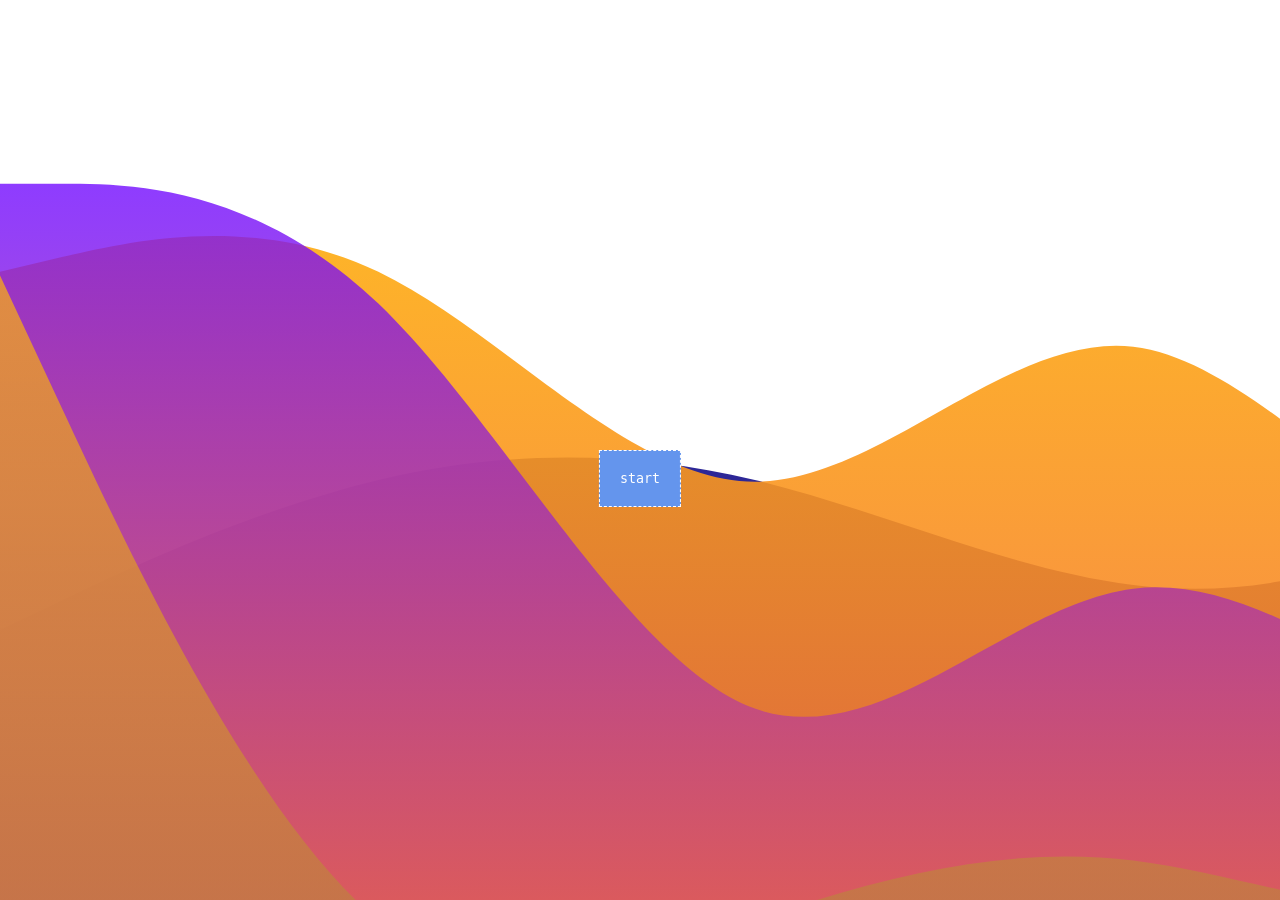
<file: index.html>
<!DOCTYPE html>
<html lang="en">
<head>
    <meta charset="UTF-8">
    <meta http-equiv="X-UA-Compatible" content="IE=edge">
    <meta name="viewport" content="width=device-width, initial-scale=1.0">
    <link rel="stylesheet" href="speak.css">
    <title>Document</title>
</head>
<body>
    <button id="start">start</button>
    <button style="display: none;" >speak</button>
</body>
<script src="speak.js"></script>
</html>
</file>
<file: speak.css>
body{
    /* background: url(https://external-preview.redd.it/ZuzCLqAY5E99twDyx6Cm6fwQF3HDANYxeH1dQXWYEys.jpg?auto=webp&s=1fad4a8a09753c83fb31539ce56e68307a71168d); */
    background-size: cover;
    /* background-repeat: round; */
    height: 100vh;
    margin: 0px;
    background-image: url("data:image/svg+xml;charset=utf8,%3C?xml version='1.0' standalone='no'?%3E%3Csvg xmlns:xlink='http://www.w3.org/1999/xlink' id='wave' style='transform:rotate(0deg); transition: 0.3s' viewBox='0 0 1440 490' version='1.1' xmlns='http://www.w3.org/2000/svg'%3E%3Cdefs%3E%3ClinearGradient id='sw-gradient-0' x1='0' x2='0' y1='1' y2='0'%3E%3Cstop stop-color='rgba(52.64, 4.684, 109.713, 1)' offset='0%25'/%3E%3Cstop stop-color='rgba(36.075, 76.877, 196.23, 1)' offset='100%25'/%3E%3C/linearGradient%3E%3C/defs%3E%3Cpath style='transform:translate(0, 0px); opacity:1' fill='url(%23sw-gradient-0)' d='M0,343L34.3,326.7C68.6,310,137,278,206,261.3C274.3,245,343,245,411,261.3C480,278,549,310,617,318.5C685.7,327,754,310,823,261.3C891.4,212,960,131,1029,81.7C1097.1,33,1166,16,1234,8.2C1302.9,0,1371,0,1440,8.2C1508.6,16,1577,33,1646,98C1714.3,163,1783,278,1851,285.8C1920,294,1989,196,2057,155.2C2125.7,114,2194,131,2263,130.7C2331.4,131,2400,114,2469,163.3C2537.1,212,2606,327,2674,326.7C2742.9,327,2811,212,2880,147C2948.6,82,3017,65,3086,122.5C3154.3,180,3223,310,3291,351.2C3360,392,3429,343,3497,310.3C3565.7,278,3634,261,3703,253.2C3771.4,245,3840,245,3909,212.3C3977.1,180,4046,114,4114,81.7C4182.9,49,4251,49,4320,49C4388.6,49,4457,49,4526,114.3C4594.3,180,4663,310,4731,375.7C4800,441,4869,441,4903,441L4937.1,441L4937.1,490L4902.9,490C4868.6,490,4800,490,4731,490C4662.9,490,4594,490,4526,490C4457.1,490,4389,490,4320,490C4251.4,490,4183,490,4114,490C4045.7,490,3977,490,3909,490C3840,490,3771,490,3703,490C3634.3,490,3566,490,3497,490C3428.6,490,3360,490,3291,490C3222.9,490,3154,490,3086,490C3017.1,490,2949,490,2880,490C2811.4,490,2743,490,2674,490C2605.7,490,2537,490,2469,490C2400,490,2331,490,2263,490C2194.3,490,2126,490,2057,490C1988.6,490,1920,490,1851,490C1782.9,490,1714,490,1646,490C1577.1,490,1509,490,1440,490C1371.4,490,1303,490,1234,490C1165.7,490,1097,490,1029,490C960,490,891,490,823,490C754.3,490,686,490,617,490C548.6,490,480,490,411,490C342.9,490,274,490,206,490C137.1,490,69,490,34,490L0,490Z'/%3E%3Cdefs%3E%3ClinearGradient id='sw-gradient-1' x1='0' x2='0' y1='1' y2='0'%3E%3Cstop stop-color='rgba(243, 106, 62, 1)' offset='0%25'/%3E%3Cstop stop-color='rgba(255, 179, 11, 1)' offset='100%25'/%3E%3C/linearGradient%3E%3C/defs%3E%3Cpath style='transform:translate(0, 50px); opacity:0.9' fill='url(%23sw-gradient-1)' d='M0,98L34.3,89.8C68.6,82,137,65,206,98C274.3,131,343,212,411,212.3C480,212,549,131,617,138.8C685.7,147,754,245,823,245C891.4,245,960,147,1029,106.2C1097.1,65,1166,82,1234,114.3C1302.9,147,1371,196,1440,196C1508.6,196,1577,147,1646,163.3C1714.3,180,1783,261,1851,285.8C1920,310,1989,278,2057,277.7C2125.7,278,2194,310,2263,326.7C2331.4,343,2400,343,2469,326.7C2537.1,310,2606,278,2674,261.3C2742.9,245,2811,245,2880,212.3C2948.6,180,3017,114,3086,81.7C3154.3,49,3223,49,3291,114.3C3360,180,3429,310,3497,343C3565.7,376,3634,310,3703,245C3771.4,180,3840,114,3909,89.8C3977.1,65,4046,82,4114,130.7C4182.9,180,4251,261,4320,245C4388.6,229,4457,114,4526,65.3C4594.3,16,4663,33,4731,40.8C4800,49,4869,49,4903,49L4937.1,49L4937.1,490L4902.9,490C4868.6,490,4800,490,4731,490C4662.9,490,4594,490,4526,490C4457.1,490,4389,490,4320,490C4251.4,490,4183,490,4114,490C4045.7,490,3977,490,3909,490C3840,490,3771,490,3703,490C3634.3,490,3566,490,3497,490C3428.6,490,3360,490,3291,490C3222.9,490,3154,490,3086,490C3017.1,490,2949,490,2880,490C2811.4,490,2743,490,2674,490C2605.7,490,2537,490,2469,490C2400,490,2331,490,2263,490C2194.3,490,2126,490,2057,490C1988.6,490,1920,490,1851,490C1782.9,490,1714,490,1646,490C1577.1,490,1509,490,1440,490C1371.4,490,1303,490,1234,490C1165.7,490,1097,490,1029,490C960,490,891,490,823,490C754.3,490,686,490,617,490C548.6,490,480,490,411,490C342.9,490,274,490,206,490C137.1,490,69,490,34,490L0,490Z'/%3E%3Cdefs%3E%3ClinearGradient id='sw-gradient-2' x1='0' x2='0' y1='1' y2='0'%3E%3Cstop stop-color='rgba(243, 106, 62, 1)' offset='0%25'/%3E%3Cstop stop-color='rgba(114.145, 11, 255, 1)' offset='100%25'/%3E%3C/linearGradient%3E%3C/defs%3E%3Cpath style='transform:translate(0, 100px); opacity:0.8' fill='url(%23sw-gradient-2)' d='M0,0L34.3,0C68.6,0,137,0,206,65.3C274.3,131,343,261,411,285.8C480,310,549,229,617,220.5C685.7,212,754,278,823,294C891.4,310,960,278,1029,277.7C1097.1,278,1166,310,1234,343C1302.9,376,1371,408,1440,400.2C1508.6,392,1577,343,1646,302.2C1714.3,261,1783,229,1851,212.3C1920,196,1989,196,2057,228.7C2125.7,261,2194,327,2263,343C2331.4,359,2400,327,2469,326.7C2537.1,327,2606,359,2674,334.8C2742.9,310,2811,229,2880,179.7C2948.6,131,3017,114,3086,114.3C3154.3,114,3223,131,3291,171.5C3360,212,3429,278,3497,310.3C3565.7,343,3634,343,3703,343C3771.4,343,3840,343,3909,285.8C3977.1,229,4046,114,4114,57.2C4182.9,0,4251,0,4320,24.5C4388.6,49,4457,98,4526,130.7C4594.3,163,4663,180,4731,155.2C4800,131,4869,65,4903,32.7L4937.1,0L4937.1,490L4902.9,490C4868.6,490,4800,490,4731,490C4662.9,490,4594,490,4526,490C4457.1,490,4389,490,4320,490C4251.4,490,4183,490,4114,490C4045.7,490,3977,490,3909,490C3840,490,3771,490,3703,490C3634.3,490,3566,490,3497,490C3428.6,490,3360,490,3291,490C3222.9,490,3154,490,3086,490C3017.1,490,2949,490,2880,490C2811.4,490,2743,490,2674,490C2605.7,490,2537,490,2469,490C2400,490,2331,490,2263,490C2194.3,490,2126,490,2057,490C1988.6,490,1920,490,1851,490C1782.9,490,1714,490,1646,490C1577.1,490,1509,490,1440,490C1371.4,490,1303,490,1234,490C1165.7,490,1097,490,1029,490C960,490,891,490,823,490C754.3,490,686,490,617,490C548.6,490,480,490,411,490C342.9,490,274,490,206,490C137.1,490,69,490,34,490L0,490Z'/%3E%3Cdefs%3E%3ClinearGradient id='sw-gradient-3' x1='0' x2='0' y1='1' y2='0'%3E%3Cstop stop-color='rgba(159.802, 105.47, 88.021, 1)' offset='0%25'/%3E%3Cstop stop-color='rgba(255, 179, 11, 1)' offset='100%25'/%3E%3C/linearGradient%3E%3C/defs%3E%3Cpath style='transform:translate(0, 150px); opacity:0.7' fill='url(%23sw-gradient-3)' d='M0,0L34.3,73.5C68.6,147,137,294,206,351.2C274.3,408,343,376,411,351.2C480,327,549,310,617,318.5C685.7,327,754,359,823,334.8C891.4,310,960,229,1029,212.3C1097.1,196,1166,245,1234,228.7C1302.9,212,1371,131,1440,130.7C1508.6,131,1577,212,1646,204.2C1714.3,196,1783,98,1851,98C1920,98,1989,196,2057,253.2C2125.7,310,2194,327,2263,302.2C2331.4,278,2400,212,2469,204.2C2537.1,196,2606,245,2674,277.7C2742.9,310,2811,327,2880,318.5C2948.6,310,3017,278,3086,269.5C3154.3,261,3223,278,3291,302.2C3360,327,3429,359,3497,343C3565.7,327,3634,261,3703,228.7C3771.4,196,3840,196,3909,187.8C3977.1,180,4046,163,4114,196C4182.9,229,4251,310,4320,310.3C4388.6,310,4457,229,4526,220.5C4594.3,212,4663,278,4731,302.2C4800,327,4869,310,4903,302.2L4937.1,294L4937.1,490L4902.9,490C4868.6,490,4800,490,4731,490C4662.9,490,4594,490,4526,490C4457.1,490,4389,490,4320,490C4251.4,490,4183,490,4114,490C4045.7,490,3977,490,3909,490C3840,490,3771,490,3703,490C3634.3,490,3566,490,3497,490C3428.6,490,3360,490,3291,490C3222.9,490,3154,490,3086,490C3017.1,490,2949,490,2880,490C2811.4,490,2743,490,2674,490C2605.7,490,2537,490,2469,490C2400,490,2331,490,2263,490C2194.3,490,2126,490,2057,490C1988.6,490,1920,490,1851,490C1782.9,490,1714,490,1646,490C1577.1,490,1509,490,1440,490C1371.4,490,1303,490,1234,490C1165.7,490,1097,490,1029,490C960,490,891,490,823,490C754.3,490,686,490,617,490C548.6,490,480,490,411,490C342.9,490,274,490,206,490C137.1,490,69,490,34,490L0,490Z'/%3E%3C/svg%3E");

}

#start {
    border: 1px white dashed;
    /* margin-left: auto; */
    /* margin-right: auto; */
    position: absolute;
    display: grid;
    top: 50%;
    left: 50%;
    transform: translate(-50%);
    padding: 20px;
    font-family: monospace;
    background: cornflowerblue;
    color: white;
    cursor: pointer;
}
</file>
